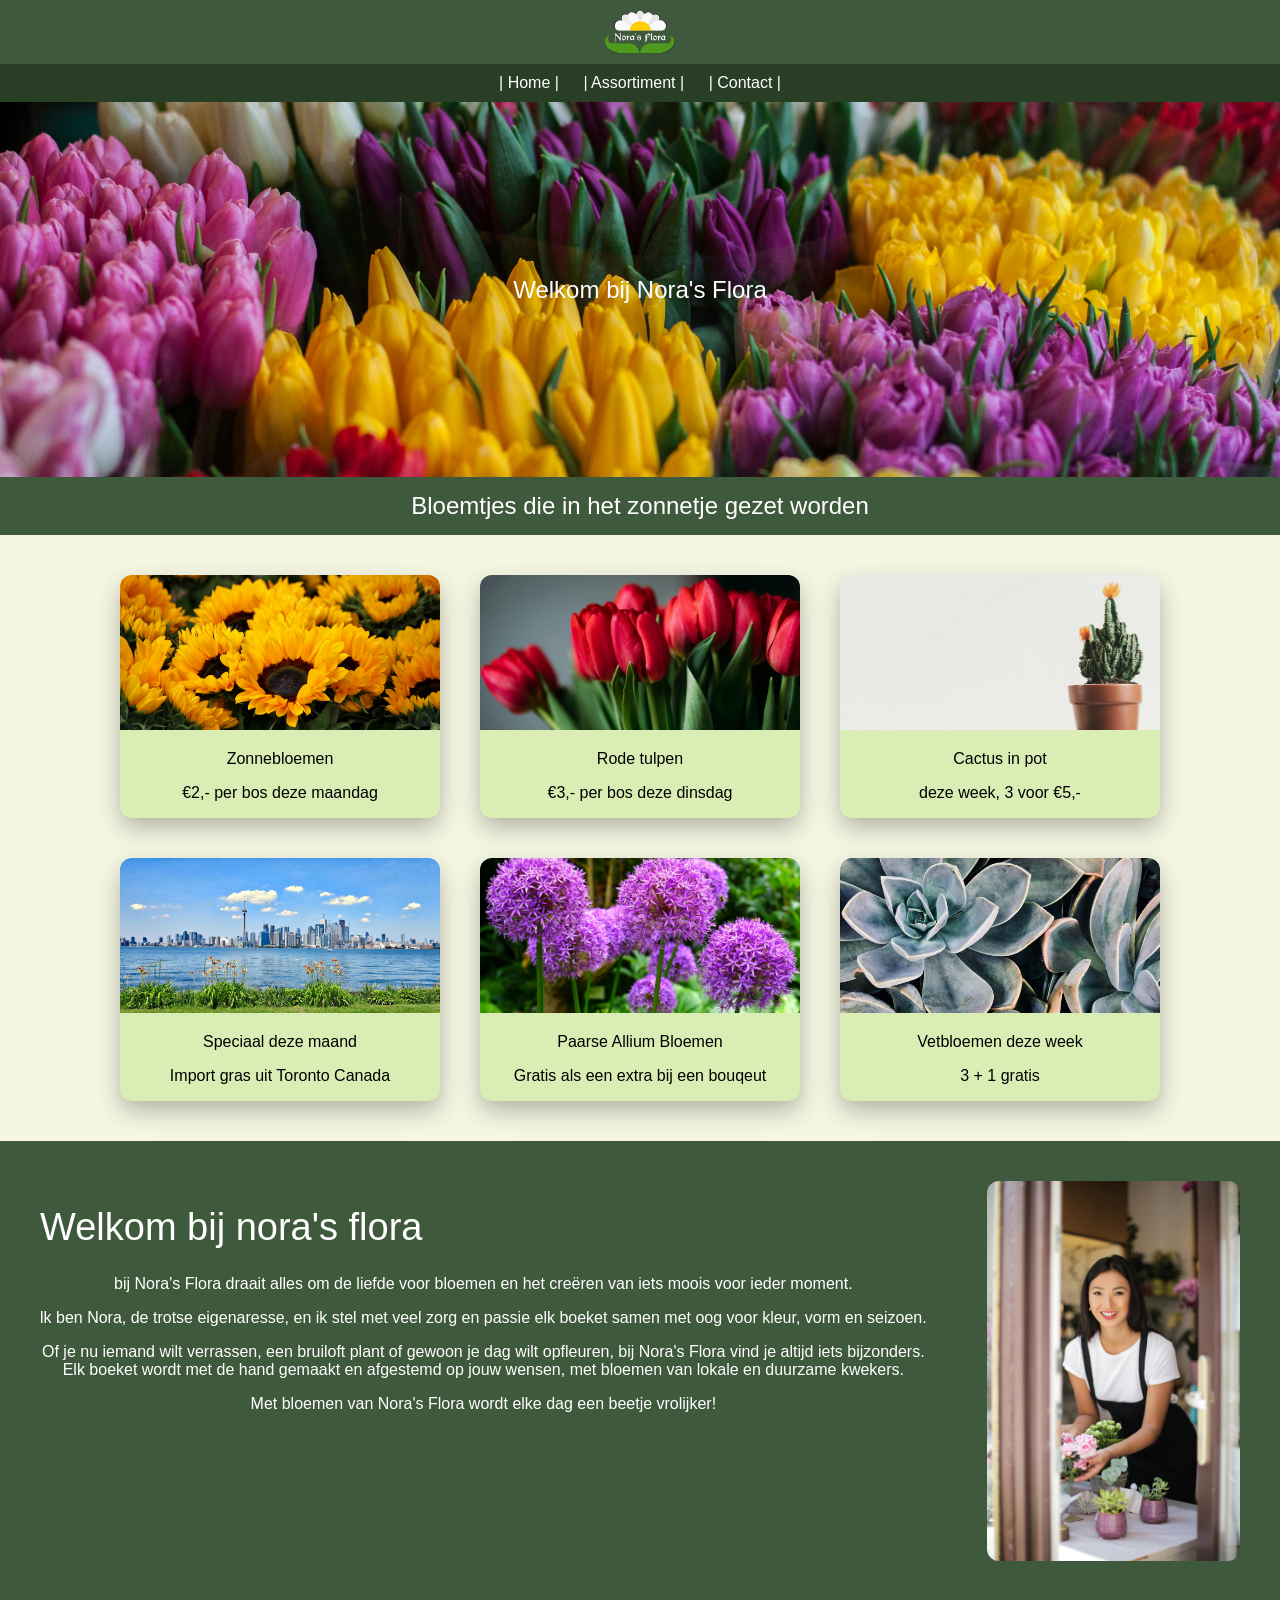
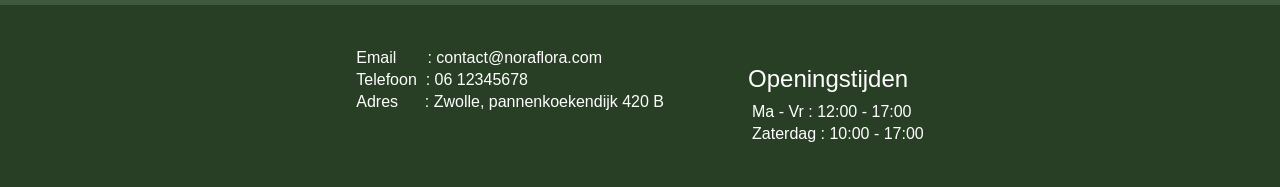
<file: docker-compose-sql-php-main/src/index.html>
<!DOCTYPE html>
<html lang="en">

<head>
  <meta charset="UTF-8" />
  <meta name="viewport" content="width=device-width, initial-scale=1.0" />
  <link rel="preload" href="style.css" as="style" />
  <link rel="stylesheet" href="style.css" />
  <title>Nora's Flora</title>
  <script src="script.js" defer></script>

</head>

<body>
  <header>
    <div id="divLogo">
      <img id="imgLogo" src="images/Nora'sFloraLogo.png" alt="Nora'sFloraLogo" />
    </div>
    <div id="divNavigatie">
      <a href="index.html">| Home |</a>
      <a href="assortiment.php">| Assortiment |</a>
      <a href="contact.html">| Contact |</a>

    </div>
  </header>
  <main>
    <p id="pImgFlowers">Welkom bij Nora's Flora</p>
    <p id="zonnetje">Bloemtjes die in het zonnetje gezet worden</p>
    <div id="aanbiedingen-container">
      <div class="aanbiedingen">

        <div><img src="./images/pexels-pixabay-54267.jpg" loading="lazy"></div>

        <p>Zonnebloemen</p>
        <p>€2,- per bos deze maandag</p>
      </div>
      <div class="aanbiedingen">

        <div><img src="./images/pexels-valeriya-1961778.jpg" loading="lazy"></div>

        <p>Rode tulpen</p>
        <p>€3,- per bos deze dinsdag</p>
      </div>
      <div class="aanbiedingen">

        <div><img src="./images/pexels-scottwebb-403571.jpg" loading="lazy"></div>

        <p>Cactus in pot</p>
        <p>deze week, 3 voor €5,-</p>
      </div>
      <div class="aanbiedingen">

        <div><img src="./images/pexels-nextvoyage-457937.jpg" loading="lazy"></div>

        <p>Speciaal deze maand</p>
        <p>Import gras uit Toronto Canada</p>
      </div>
      <div class="aanbiedingen">

        <div><img src="./images/pexels-mikebirdy-109828.jpg" loading="lazy"></div>

        <p>Paarse Allium Bloemen</p>
        <p>Gratis als een extra bij een bouqeut</p>
      </div>
      <div class="aanbiedingen">

        <div><img src="./images/pexels-maureen-piecesphotography-1207978.jpg" loading="lazy"></div>

        <p>Vetbloemen deze week</p>
        <p>3 + 1 gratis</p>
      </div>
    </div>
  </main>
  <div id="introductionContainer">
    <div>
      <h1 class="introductionTitel">Welkom bij nora's flora</h1>
      <p>bij Nora's Flora draait alles om de liefde voor bloemen en het creëren van iets moois voor ieder moment.</p>
      <p>lk ben Nora, de trotse eigenaresse, en ik stel met veel zorg en
        passie elk boeket samen met oog voor kleur, vorm en seizoen.</p>
      <p>Of je nu iemand wilt verrassen, een bruiloft plant of gewoon je dag wilt
        opfleuren, bij Nora's Flora vind je altijd iets bijzonders. Elk boeket wordt
        met de hand gemaakt en afgestemd op jouw wensen, met bloemen van
        lokale en duurzame kwekers.</p>
      <p>Met bloemen van Nora's Flora wordt elke dag een beetje vrolijker!</p>
    </div>

    <div>
      <img id="introductionImg" src="./images/pexels-olly-3775156.jpg" loading="lazy">
    </div>
  </div>
  <footer id="footerContainer">
    <div id="footerLinks">
      <p>
        Email&nbsp;&nbsp;&nbsp;&nbsp;&nbsp;&nbsp;&nbsp;: contact@noraflora.com
      </p>
      <p>Telefoon&nbsp;&nbsp;: 06 12345678</p>
      <p>
        Adres&nbsp;&nbsp;&nbsp;&nbsp;&nbsp;&nbsp;: Zwolle, pannenkoekendijk
        420 B
      </p>
    </div>
    <div id="footerRechts">
      <h2>Openingstijden</h2>
      <p>Ma - Vr : 12:00 - 17:00</p>
      <p>Zaterdag : 10:00 - 17:00</p>
    </div>
  </footer>
</body>

</html>
</file>
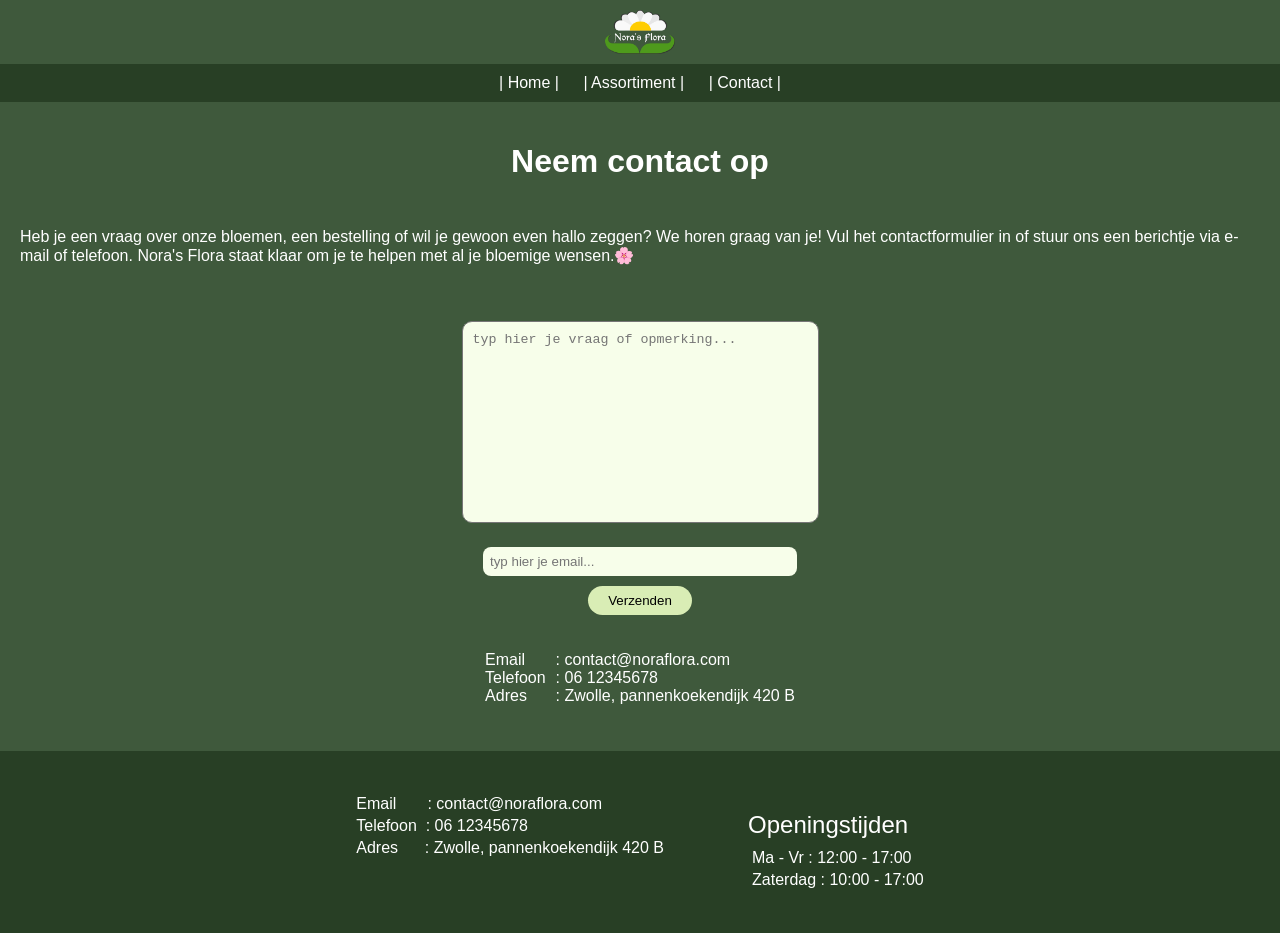
<file: docker-compose-sql-php-main/src/contact.html>
<!DOCTYPE html>
<html lang="en">

<head>
  <meta charset="UTF-8" />
  <meta name="viewport" content="width=device-width, initial-scale=1.0" />
  <link rel="preload" href="style.css" as="style" />
  <link rel="stylesheet" href="style.css" />
  <title>Nora's Flora</title>
  <script src="script.js" defer></script>
</head>

<body>
  <header>
    <div id="divLogo">
      <img id="imgLogo" src="images/Nora'sFloraLogo.png" alt="Nora'sFloraLogo" />
    </div>
    <div id="divNavigatie">
      <a href="index.html">| Home |</a>
      <a href="assortiment.php">| Assortiment |</a>
      <a href="contact.html">| Contact |</a>


    </div>
  </header>
  <main>
    <div id="contact">
      <div class="contactBox">
        <h1 id="contactOpnemen">Neem contact op</h1>
        <section>
          <div id="contactFormulier">
            <div>
              <p>
                Heb je een vraag over onze bloemen, een bestelling of wil je
                gewoon even hallo zeggen? We horen graag van je! Vul het
                contactformulier in of stuur ons een berichtje via e-mail of
                telefoon. Nora's Flora staat klaar om je te helpen met al je
                bloemige wensen.🌸
              </p>
            </div>
            <div>
              <textarea rows="12" cols="40" name="vragenEnOpmerkingen" id="vragenEnOpmerkingen"
                placeholder="typ hier je vraag of opmerking..."></textarea>
            </div>
          </div>
          <div>
            <input id="email" type="text" placeholder="typ hier je email..." />
            <div><button id="contactButton">Verzenden</button></div>
          </div>
        </section>
        <section>
          <div id="contactInformatie">
            <div id="contactGegevens">

              <div>
                <p>Email<br />Telefoon<br />Adres</p>
              </div>
              <div>
                <p>
                  : contact@noraflora.com<br />: 06 12345678<br />: Zwolle,
                  pannenkoekendijk 420 B
                </p>
              </div>
            </div>

          </div>
        </section>
      </div>
    </div>
  </main>
  <footer id="footerContainer">
    <div id="footerLinks">
      <p>
        Email&nbsp;&nbsp;&nbsp;&nbsp;&nbsp;&nbsp;&nbsp;: contact@noraflora.com
      </p>
      <p>Telefoon&nbsp;&nbsp;: 06 12345678</p>
      <p>
        Adres&nbsp;&nbsp;&nbsp;&nbsp;&nbsp;&nbsp;: Zwolle, pannenkoekendijk
        420 B
      </p>
    </div>
    <div id="footerRechts">
      <h2>Openingstijden</h2>
      <p>Ma - Vr : 12:00 - 17:00</p>
      <p>Zaterdag : 10:00 - 17:00</p>
    </div>
  </footer>
</body>

</html>
</file>
<file: docker-compose-sql-php-main/src/style.css>
/* ── Kleuren: #fff #3f593c #283f25 #d9edb5 #f6f7e3 ── */

body {
  margin: 0;
  color: #fff;
  font-family: sans-serif;
  background-color: #f6f7e3;
}

/* Header */
#divLogo {
  background-color: #3f593c;
  display: flex;
  justify-content: center;
  padding: 10px 20px;
}

#imgLogo { width: 70px; }

#divNavigatie {
  background-color: #283f25;
  padding: 10px 0;
  text-align: center;
}

#divNavigatie a {
  color: #fff;
  margin: 0 10px;
  text-decoration: none;
}

/* Homepage hero */
#pImgFlowers {
  background-image: url("images/pexels-jmark-250716.jpg");
  background-size: cover;
  background-position: center;
  height: 375px;
  margin: 0;
  text-align: center;
  line-height: 375px;
  font-size: 24px;
}

#zonnetje {
  background-color: #3f593c;
  text-align: center;
  margin: 0;
  padding: 15px;
  font-size: 24px;
}

/* Aanbiedingen */
#aanbiedingen-container {
  display: grid;
  grid-template-columns: repeat(auto-fit, minmax(275px, 1fr));
  gap: 40px;
  margin: 40px 120px;
}

.aanbiedingen {
  background: #d9edb5;
  border-radius: 12px;
  overflow: hidden;
  box-shadow: 0 10px 25px rgba(0,0,0,0.28);
  text-align: center;
  color: #000;
}

.aanbiedingen img { width: 100%; max-height: 155px; object-fit: cover; }

/* Introductie */
#introductionContainer {
  background-color: #3f593c;
  display: flex;
  justify-content: center;
  padding: 40px;
  gap: 60px;
}

#introductionContainer h1 { font-size: 38px; font-weight: normal; }
#introductionContainer p  { text-align: center; }
#introductionImg { max-height: 380px; border-radius: 12px; }

/* Assortiment grid */
#assortimentContainer {
  max-width: 1100px;
  margin: 30px auto;
  padding: 10px;
}

#producten {
  display: grid;
  grid-template-columns: repeat(4, 1fr);
  gap: 20px;
}

.plant-card {
  background-color: #d9edb5;
  border-radius: 8px;
  text-align: center;
  color: #000;
}

.plant-card img {
  width: 100%;
  height: 187px;
  object-fit: cover;
  border-radius: 8px 8px 0 0;
  display: block;
}

.plant-card h3, .plant-card p { margin: 6px 0; font-size: 14px; }

/* Filter bar */
#filterBar {
  background-color: #3f593c;
  padding: 14px;
  display: flex;
  flex-wrap: wrap;
  gap: 10px;
  justify-content: center;
}

#filterBar input, #filterBar select {
  padding: 7px 10px;
  border-radius: 6px;
  border: none;
  background-color: #f7feea;
  font-size: 14px;
}

#filterBar button, #filterBar a {
  padding: 7px 16px;
  border-radius: 6px;
  border: none;
  background-color: #d9edb5;
  color: #000;
  text-decoration: none;
  cursor: pointer;
  font-size: 14px;
}

/* Resultaat teller */
#resultaatTeller {
  text-align: center;
  color: #3f593c;
  padding: 10px 0;
  font-size: 14px;
}

/* Paginering */
#paginering {
  display: flex;
  justify-content: center;
  gap: 8px;
  padding: 24px;
  flex-wrap: wrap;
}

#paginering a, #paginering span {
  padding: 7px 14px;
  border-radius: 8px;
  text-decoration: none;
  background-color: #d9edb5;
  color: #000;
  font-size: 14px;
}

#paginering span.actief { background-color: #3f593c; color: #fff; font-weight: bold; }

/* Contact */
.contactBox { background-color: #3f593c; padding: 20px; }
#contactOpnemen { text-align: center; }

#contactFormulier {
  display: flex;
  gap: 40px;
  flex-wrap: wrap;
  justify-content: center;
  padding: 10px 0;
}

#vragenEnOpmerkingen {
  resize: none;
  border-radius: 10px;
  padding: 10px;
  background-color: #f7feea;
}

#email {
  background-color: #f7feea;
  border-radius: 8px;
  padding: 7px;
  width: 300px;
  border: none;
  display: block;
  margin: 10px auto;
}

#contactButton {
  background-color: #d9edb5;
  border-radius: 15px;
  padding: 7px 20px;
  border: none;
  cursor: pointer;
  display: block;
  margin: 10px auto;
}

#contactGegevens { display: flex; gap: 10px; justify-content: center; padding: 10px; }

/* Winkelwagen */
#winkelwagen {
  position: absolute;
  background-color: #3f593c;
  border-radius: 8px;
  padding: 10px;
  box-shadow: 0 4px 8px rgba(0,0,0,0.2);
  max-width: 300px;
}

#wagen-icoon { cursor: pointer; }

.winkelbutton {
  background-color: #69ab4b;
  color: #fff;
  border: none;
  padding: 10px 20px;
  margin: 10px 0;
  cursor: pointer;
  border-radius: 5px;
}

/* Footer */
#footerContainer {
  background-color: #283f25;
  display: flex;
  justify-content: center;
  gap: 80px;
  padding: 40px;
}

#footerLinks p, #footerRechts p { margin: 4px; font-weight: normal; }
#footerRechts h2 { margin-bottom: 10px; font-weight: normal; }

/* Mobile */
@media (max-width: 768px) {
  #divLogo { flex-direction: column; }
  #divNavigatie { display: flex; flex-direction: column; gap: 10px; }
  #pImgFlowers { height: 200px; line-height: 200px; }
  #introductionContainer { flex-direction: column; align-items: center; }
  #introductionImg { width: 80%; }
  #aanbiedingen-container { margin: 20px; }
  #producten { grid-template-columns: repeat(2, 1fr); }
  #winkelwagen { position: relative; max-width: 100%; }
  #footerContainer { flex-direction: column; gap: 20px; align-items: center; }
}
</file>
